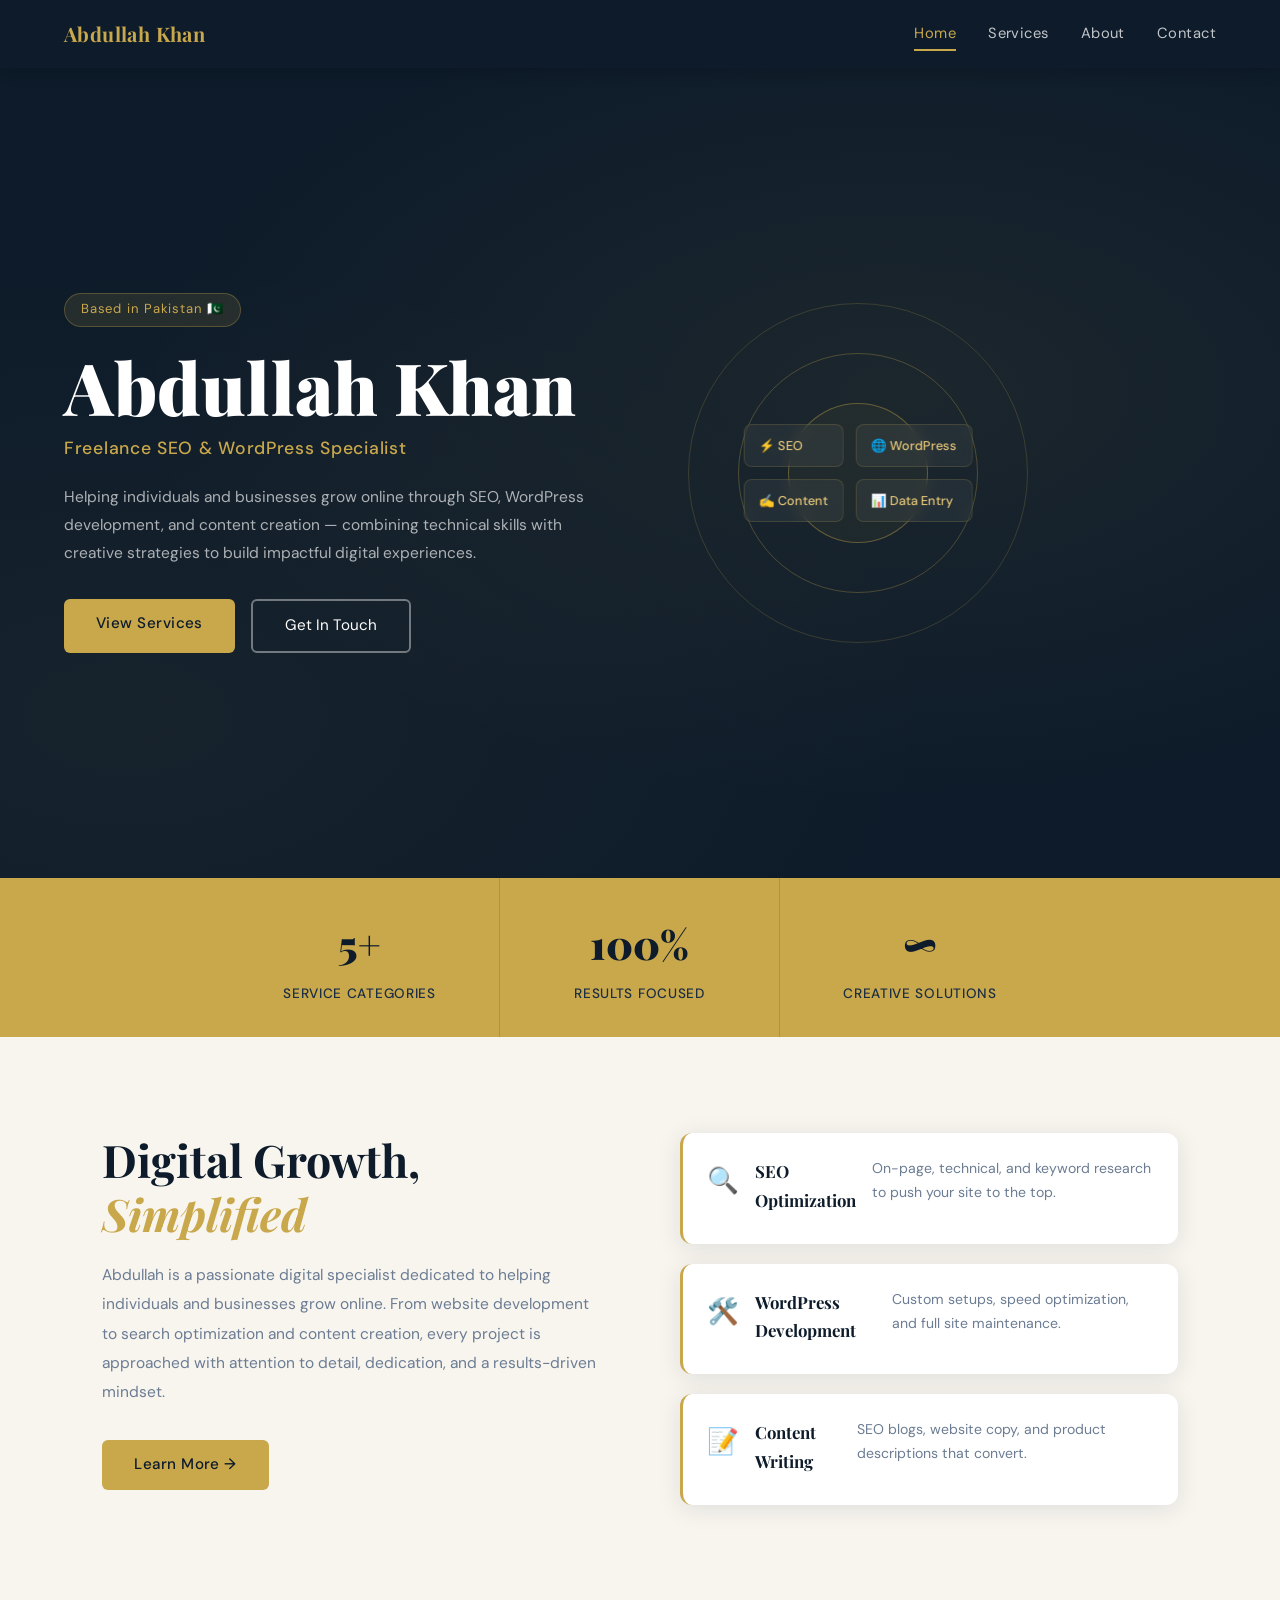
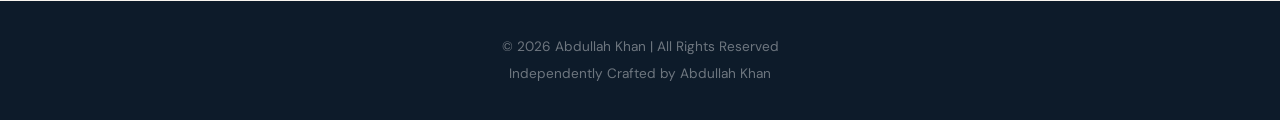
<file: index.html>
<!DOCTYPE html>
<html lang="en">
<head>
  <meta charset="UTF-8" />
  <meta name="viewport" content="width=device-width, initial-scale=1.0" />
  <title>Abdullah Khan | Freelance SEO & WordPress Specialist</title>
  <link rel="preconnect" href="https://fonts.googleapis.com">
  <link href="https://fonts.googleapis.com/css2?family=Playfair+Display:wght@400;700;900&family=DM+Sans:wght@300;400;500&display=swap" rel="stylesheet">
  <link rel="stylesheet" href="style.css" />
</head>
<body>

  <!-- NAV -->
  <header class="nav">
    <a href="index.html" class="logo">Abdullah Khan</a>
    <nav>
      <a href="index.html" class="active">Home</a>
      <a href="services.html">Services</a>
      <a href="about.html">About</a>
      <a href="about.html#contact">Contact</a>
    </nav>
    <button class="hamburger" onclick="toggleMenu()">&#9776;</button>
  </header>
  <div class="mobile-menu" id="mobileMenu">
    <a href="index.html">Home</a>
    <a href="services.html">Services</a>
    <a href="about.html">About</a>
    <a href="about.html#contact">Contact</a>
  </div>

  <!-- HERO -->
  <section class="hero">
    <div class="hero-bg"></div>
    <div class="hero-content">
      <span class="hero-tag">Based in Pakistan 🇵🇰</span>
      <h1>Abdullah Khan</h1>
      <p class="hero-sub">Freelance SEO &amp; WordPress Specialist</p>
      <p class="hero-desc">Helping individuals and businesses grow online through SEO, WordPress development, and content creation — combining technical skills with creative strategies to build impactful digital experiences.</p>
      <div class="hero-buttons">
        <a href="services.html" class="btn-primary">View Services</a>
        <a href="about.html#contact" class="btn-outline">Get In Touch</a>
      </div>
    </div>
    <div class="hero-graphic">
      <div class="circle c1"></div>
      <div class="circle c2"></div>
      <div class="circle c3"></div>
      <div class="icon-grid">
        <div class="icon-card">⚡ SEO</div>
        <div class="icon-card">🌐 WordPress</div>
        <div class="icon-card">✍️ Content</div>
        <div class="icon-card">📊 Data Entry</div>
      </div>
    </div>
  </section>

  <!-- HIGHLIGHTS -->
  <section class="highlights">
    <div class="highlight-item">
      <span class="hi-num">5+</span>
      <span class="hi-label">Service Categories</span>
    </div>
    <div class="highlight-item">
      <span class="hi-num">100%</span>
      <span class="hi-label">Results Focused</span>
    </div>
    <div class="highlight-item">
      <span class="hi-num">∞</span>
      <span class="hi-label">Creative Solutions</span>
    </div>
  </section>

  <!-- INTRO -->
  <section class="intro-section">
    <div class="intro-text">
      <h2>Digital Growth, <em>Simplified</em></h2>
      <p>Abdullah is a passionate digital specialist dedicated to helping individuals and businesses grow online. From website development to search optimization and content creation, every project is approached with attention to detail, dedication, and a results-driven mindset.</p>
      <a href="about.html" class="btn-primary">Learn More →</a>
    </div>
    <div class="intro-cards">
      <div class="icard">
        <div class="icard-icon">🔍</div>
        <h3>SEO Optimization</h3>
        <p>On-page, technical, and keyword research to push your site to the top.</p>
      </div>
      <div class="icard">
        <div class="icard-icon">🛠️</div>
        <h3>WordPress Development</h3>
        <p>Custom setups, speed optimization, and full site maintenance.</p>
      </div>
      <div class="icard">
        <div class="icard-icon">📝</div>
        <h3>Content Writing</h3>
        <p>SEO blogs, website copy, and product descriptions that convert.</p>
      </div>
    </div>
  </section>

  <!-- FOOTER -->
  <footer>
    <p>© 2026 Abdullah Khan | All Rights Reserved</p>
    <p>Independently Crafted by Abdullah Khan</p>
  </footer>

  <script>
    function toggleMenu() {
      document.getElementById('mobileMenu').classList.toggle('open');
    }
  </script>
</body>
</html>
</file>
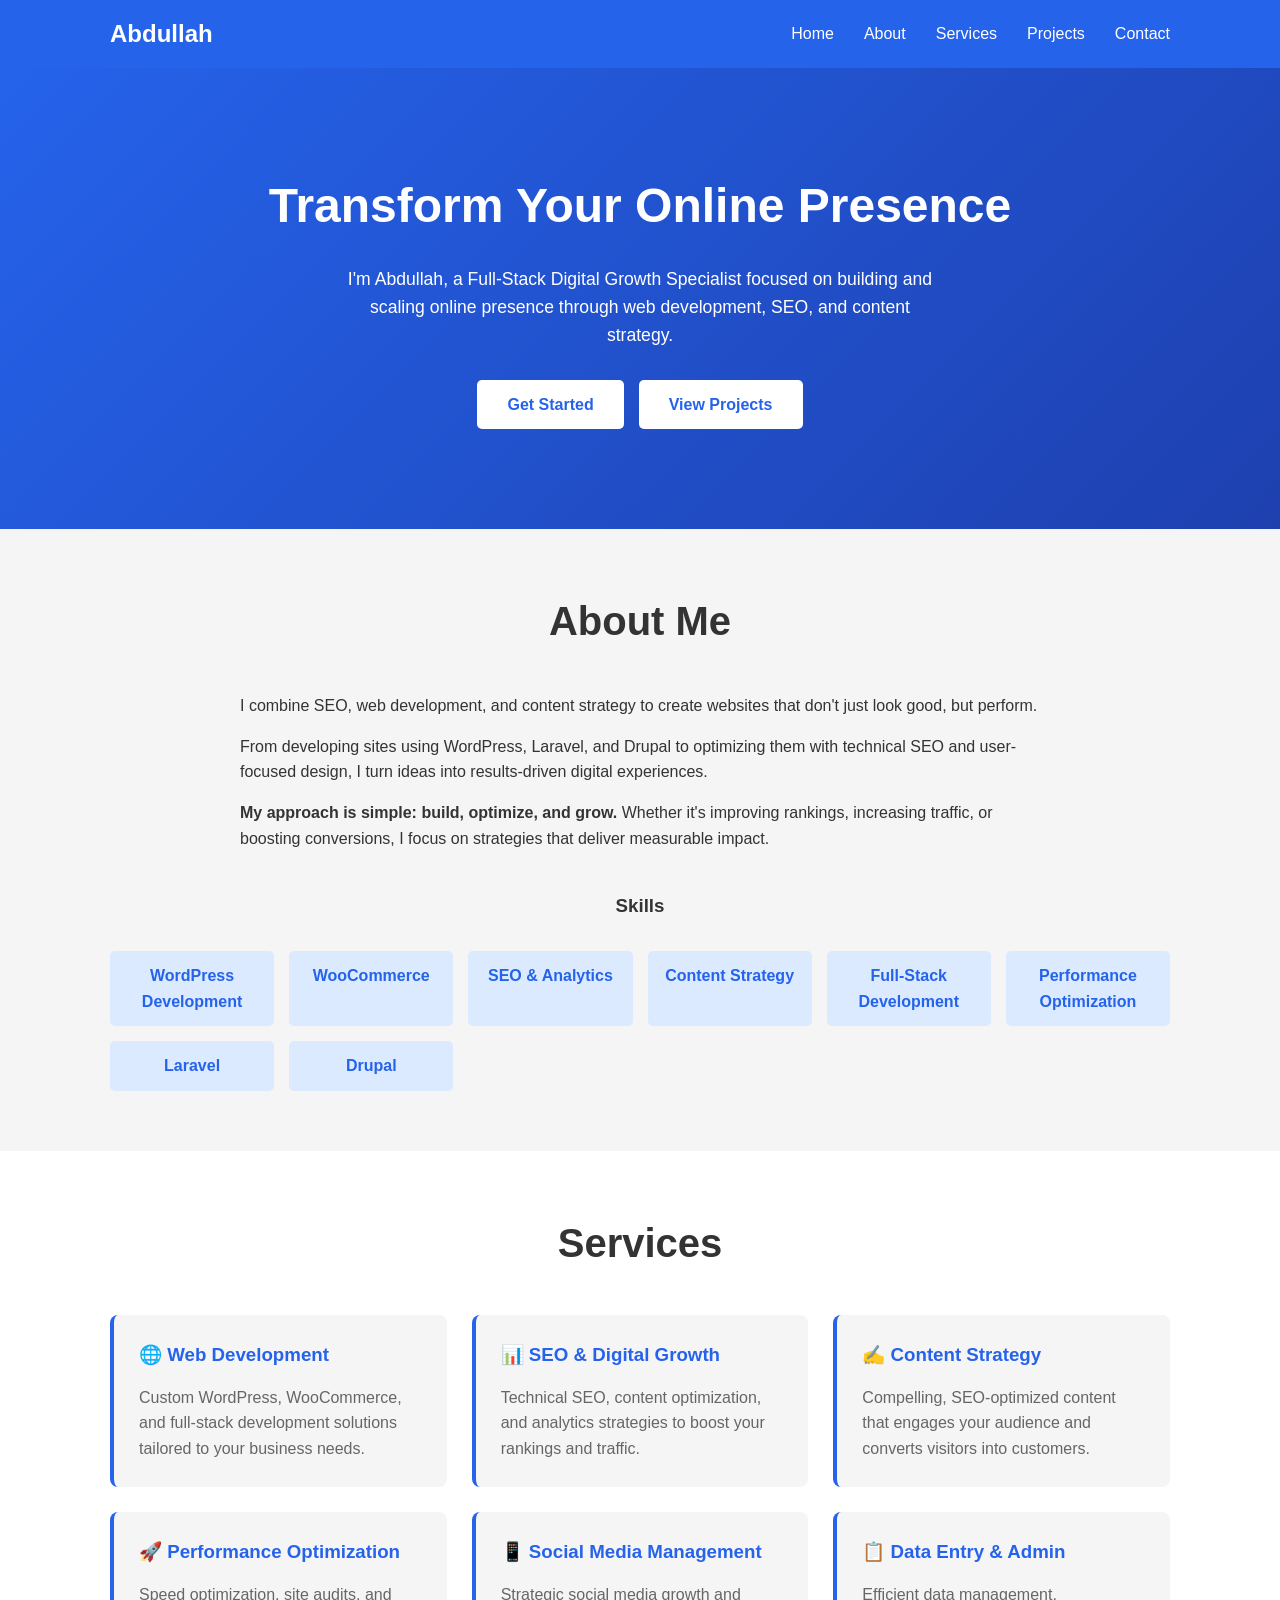
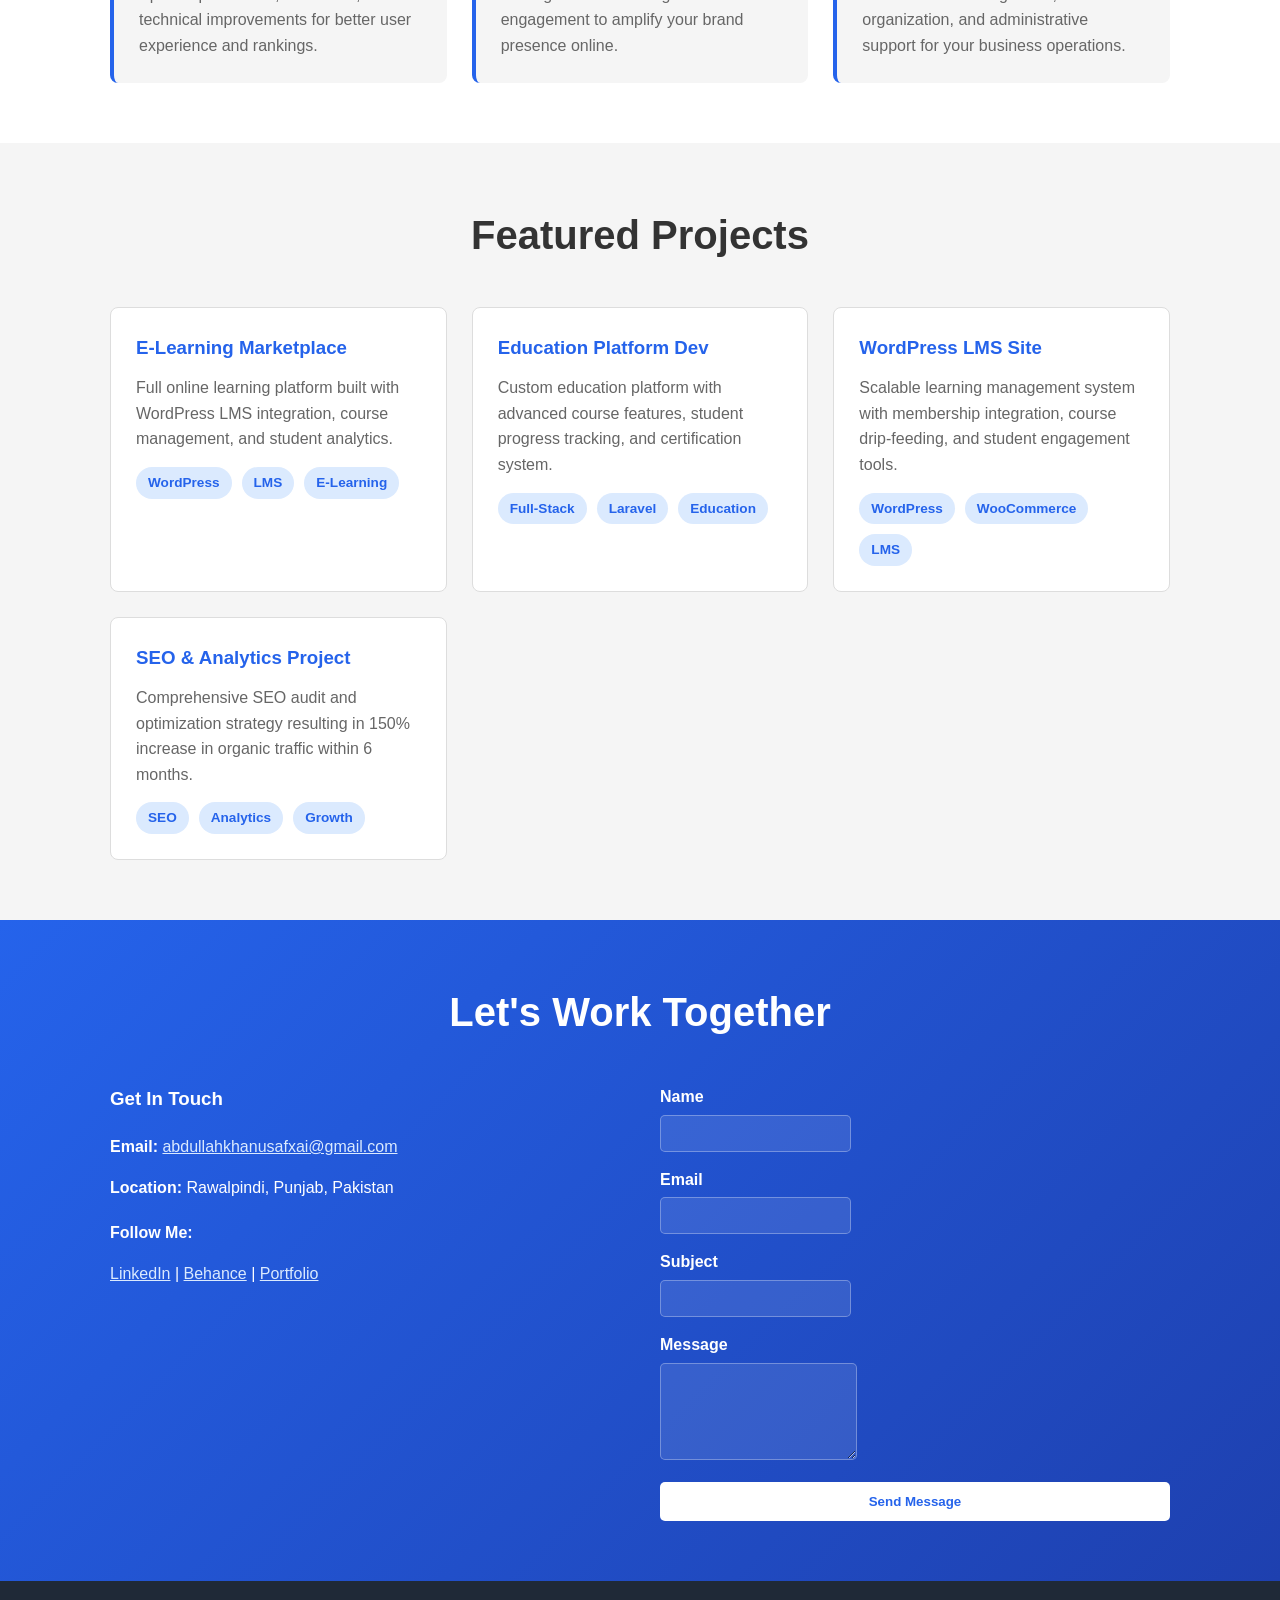
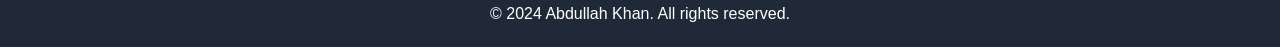
<file: portfolio-complete.html>
<!DOCTYPE html>
<html lang="en">
<head>
    <meta charset="UTF-8">
    <meta name="viewport" content="width=device-width, initial-scale=1.0">
    <title>Abdullah Khan - Portfolio</title>
    <style>
        * { margin: 0; padding: 0; box-sizing: border-box; }
        body { font-family: Arial, sans-serif; line-height: 1.6; color: #333; }
        
        /* Navigation */
        nav { background: #2563eb; padding: 15px 0; position: sticky; top: 0; z-index: 100; }
        nav .container { max-width: 1100px; margin: 0 auto; padding: 0 20px; display: flex; justify-content: space-between; align-items: center; }
        nav .logo { color: white; font-size: 1.5rem; font-weight: bold; }
        nav ul { list-style: none; display: flex; gap: 30px; }
        nav a { color: white; text-decoration: none; font-weight: 500; transition: 0.3s; }
        nav a:hover { opacity: 0.8; }
        
        /* Container */
        .container { max-width: 1100px; margin: 0 auto; padding: 0 20px; }
        section { padding: 60px 0; }
        
        /* Hero */
        .hero { background: linear-gradient(135deg, #2563eb, #1e40af); color: white; text-align: center; padding: 100px 0; }
        .hero h1 { font-size: 3rem; margin-bottom: 20px; }
        .hero p { font-size: 1.1rem; margin-bottom: 30px; max-width: 600px; margin-left: auto; margin-right: auto; }
        .buttons { display: flex; gap: 15px; justify-content: center; flex-wrap: wrap; }
        .btn { padding: 12px 30px; border-radius: 5px; text-decoration: none; font-weight: bold; cursor: pointer; border: none; transition: 0.3s; }
        .btn-white { background: white; color: #2563eb; }
        .btn-white:hover { opacity: 0.9; transform: scale(1.05); }
        
        /* About */
        .about { background: #f5f5f5; }
        .about h2, .services h2, .projects h2, .contact h2 { font-size: 2.5rem; text-align: center; margin-bottom: 40px; }
        .about p { max-width: 800px; margin: 0 auto 15px; }
        .skills { display: grid; grid-template-columns: repeat(auto-fit, minmax(150px, 1fr)); gap: 15px; margin-top: 30px; }
        .skill { background: #dbeafe; color: #2563eb; padding: 12px; text-align: center; border-radius: 5px; font-weight: bold; }
        
        /* Services */
        .services { background: white; }
        .services-grid { display: grid; grid-template-columns: repeat(auto-fit, minmax(280px, 1fr)); gap: 25px; margin-top: 40px; }
        .service-card { background: #f5f5f5; padding: 25px; border-radius: 8px; border-left: 4px solid #2563eb; transition: 0.3s; }
        .service-card:hover { transform: translateY(-5px); box-shadow: 0 5px 15px rgba(0,0,0,0.1); }
        .service-card h3 { margin-bottom: 15px; color: #2563eb; }
        .service-card p { color: #666; }
        
        /* Projects */
        .projects { background: #f5f5f5; }
        .projects-grid { display: grid; grid-template-columns: repeat(auto-fit, minmax(280px, 1fr)); gap: 25px; margin-top: 40px; }
        .project-card { background: white; padding: 25px; border-radius: 8px; border: 1px solid #ddd; transition: 0.3s; }
        .project-card:hover { transform: translateY(-5px); box-shadow: 0 5px 15px rgba(0,0,0,0.1); }
        .project-card h3 { color: #2563eb; margin-bottom: 12px; }
        .project-card p { color: #666; margin-bottom: 15px; }
        .tags { display: flex; gap: 10px; flex-wrap: wrap; }
        .tag { background: #dbeafe; color: #2563eb; padding: 5px 12px; border-radius: 20px; font-size: 0.85rem; font-weight: bold; }
        
        /* Contact */
        .contact { background: linear-gradient(135deg, #2563eb, #1e40af); color: white; }
        .contact h2 { color: white; }
        .contact-content { display: grid; grid-template-columns: 1fr 1fr; gap: 40px; margin-top: 40px; }
        .contact-info h3 { color: white; margin-bottom: 20px; }
        .contact-info p { margin-bottom: 15px; }
        .contact-info a { color: #dbeafe; text-decoration: underline; }
        .contact-form { display: flex; flex-direction: column; gap: 15px; }
        .form-group label { color: white; font-weight: bold; margin-bottom: 5px; display: block; }
        .form-group input, .form-group textarea { padding: 10px; border: 1px solid rgba(255,255,255,0.3); background: rgba(255,255,255,0.1); color: white; border-radius: 5px; font-family: Arial; }
        .form-group input::placeholder, .form-group textarea::placeholder { color: rgba(255,255,255,0.7); }
        
        /* Footer */
        footer { background: #1f2937; color: white; text-align: center; padding: 20px 0; }
        
        /* Responsive */
        @media (max-width: 768px) {
            nav ul { gap: 15px; }
            .hero h1 { font-size: 2rem; }
            .buttons { flex-direction: column; }
            .btn { width: 100%; }
            .contact-content { grid-template-columns: 1fr; }
            .skills { grid-template-columns: repeat(2, 1fr); }
        }
    </style>
</head>
<body>
    <!-- Navigation -->
    <nav>
        <div class="container">
            <div class="logo">Abdullah</div>
            <ul>
                <li><a href="#home">Home</a></li>
                <li><a href="#about">About</a></li>
                <li><a href="#services">Services</a></li>
                <li><a href="#projects">Projects</a></li>
                <li><a href="#contact">Contact</a></li>
            </ul>
        </div>
    </nav>

    <!-- Hero -->
    <section class="hero" id="home">
        <div class="container">
            <h1>Transform Your Online Presence</h1>
            <p>I'm Abdullah, a Full-Stack Digital Growth Specialist focused on building and scaling online presence through web development, SEO, and content strategy.</p>
            <div class="buttons">
                <a href="#contact" class="btn btn-white">Get Started</a>
                <a href="#projects" class="btn btn-white">View Projects</a>
            </div>
        </div>
    </section>

    <!-- About -->
    <section class="about" id="about">
        <div class="container">
            <h2>About Me</h2>
            <p>I combine SEO, web development, and content strategy to create websites that don't just look good, but perform.</p>
            <p>From developing sites using WordPress, Laravel, and Drupal to optimizing them with technical SEO and user-focused design, I turn ideas into results-driven digital experiences.</p>
            <p><strong>My approach is simple: build, optimize, and grow.</strong> Whether it's improving rankings, increasing traffic, or boosting conversions, I focus on strategies that deliver measurable impact.</p>
            
            <h3 style="text-align: center; margin-top: 40px; margin-bottom: 20px;">Skills</h3>
            <div class="skills">
                <div class="skill">WordPress Development</div>
                <div class="skill">WooCommerce</div>
                <div class="skill">SEO & Analytics</div>
                <div class="skill">Content Strategy</div>
                <div class="skill">Full-Stack Development</div>
                <div class="skill">Performance Optimization</div>
                <div class="skill">Laravel</div>
                <div class="skill">Drupal</div>
            </div>
        </div>
    </section>

    <!-- Services -->
    <section class="services" id="services">
        <div class="container">
            <h2>Services</h2>
            <div class="services-grid">
                <div class="service-card">
                    <h3>🌐 Web Development</h3>
                    <p>Custom WordPress, WooCommerce, and full-stack development solutions tailored to your business needs.</p>
                </div>
                <div class="service-card">
                    <h3>📊 SEO & Digital Growth</h3>
                    <p>Technical SEO, content optimization, and analytics strategies to boost your rankings and traffic.</p>
                </div>
                <div class="service-card">
                    <h3>✍️ Content Strategy</h3>
                    <p>Compelling, SEO-optimized content that engages your audience and converts visitors into customers.</p>
                </div>
                <div class="service-card">
                    <h3>🚀 Performance Optimization</h3>
                    <p>Speed optimization, site audits, and technical improvements for better user experience and rankings.</p>
                </div>
                <div class="service-card">
                    <h3>📱 Social Media Management</h3>
                    <p>Strategic social media growth and engagement to amplify your brand presence online.</p>
                </div>
                <div class="service-card">
                    <h3>📋 Data Entry & Admin</h3>
                    <p>Efficient data management, organization, and administrative support for your business operations.</p>
                </div>
            </div>
        </div>
    </section>

    <!-- Projects -->
    <section class="projects" id="projects">
        <div class="container">
            <h2>Featured Projects</h2>
            <div class="projects-grid">
                <div class="project-card">
                    <h3>E-Learning Marketplace</h3>
                    <p>Full online learning platform built with WordPress LMS integration, course management, and student analytics.</p>
                    <div class="tags">
                        <span class="tag">WordPress</span>
                        <span class="tag">LMS</span>
                        <span class="tag">E-Learning</span>
                    </div>
                </div>
                <div class="project-card">
                    <h3>Education Platform Dev</h3>
                    <p>Custom education platform with advanced course features, student progress tracking, and certification system.</p>
                    <div class="tags">
                        <span class="tag">Full-Stack</span>
                        <span class="tag">Laravel</span>
                        <span class="tag">Education</span>
                    </div>
                </div>
                <div class="project-card">
                    <h3>WordPress LMS Site</h3>
                    <p>Scalable learning management system with membership integration, course drip-feeding, and student engagement tools.</p>
                    <div class="tags">
                        <span class="tag">WordPress</span>
                        <span class="tag">WooCommerce</span>
                        <span class="tag">LMS</span>
                    </div>
                </div>
                <div class="project-card">
                    <h3>SEO & Analytics Project</h3>
                    <p>Comprehensive SEO audit and optimization strategy resulting in 150% increase in organic traffic within 6 months.</p>
                    <div class="tags">
                        <span class="tag">SEO</span>
                        <span class="tag">Analytics</span>
                        <span class="tag">Growth</span>
                    </div>
                </div>
            </div>
        </div>
    </section>

    <!-- Contact -->
    <section class="contact" id="contact">
        <div class="container">
            <h2>Let's Work Together</h2>
            <div class="contact-content">
                <div class="contact-info">
                    <h3>Get In Touch</h3>
                    <p><strong>Email:</strong> <a href="mailto:abdullahkhanusafxai@gmail.com">abdullahkhanusafxai@gmail.com</a></p>
                    <p><strong>Location:</strong> Rawalpindi, Punjab, Pakistan</p>
                    <p style="margin-top: 20px;"><strong>Follow Me:</strong></p>
                    <p>
                        <a href="https://www.linkedin.com/in/itsabdullahx" target="_blank">LinkedIn</a> | 
                        <a href="https://www.behance.net/abdullahcv" target="_blank">Behance</a> | 
                        <a href="https://about.me/abdullahkhanyousafzai" target="_blank">Portfolio</a>
                    </p>
                </div>
                <form class="contact-form" onsubmit="handleSubmit(event)">
                    <div class="form-group">
                        <label>Name</label>
                        <input type="text" required>
                    </div>
                    <div class="form-group">
                        <label>Email</label>
                        <input type="email" required>
                    </div>
                    <div class="form-group">
                        <label>Subject</label>
                        <input type="text" required>
                    </div>
                    <div class="form-group">
                        <label>Message</label>
                        <textarea rows="5" required></textarea>
                    </div>
                    <button type="submit" class="btn btn-white">Send Message</button>
                </form>
            </div>
        </div>
    </section>

    <!-- Footer -->
    <footer>
        <p>&copy; 2024 Abdullah Khan. All rights reserved.</p>
    </footer>

    <script>
        function handleSubmit(event) {
            event.preventDefault();
            alert('Thank you for your message! I will get back to you soon.');
            event.target.reset();
        }

        document.querySelectorAll('a[href^="#"]').forEach(anchor => {
            anchor.addEventListener('click', function (e) {
                const href = this.getAttribute('href');
                if (href !== '#') {
                    e.preventDefault();
                    const target = document.querySelector(href);
                    if (target) {
                        target.scrollIntoView({ behavior: 'smooth' });
                    }
                }
            });
        });
    </script>
</body>
</html>
</file>
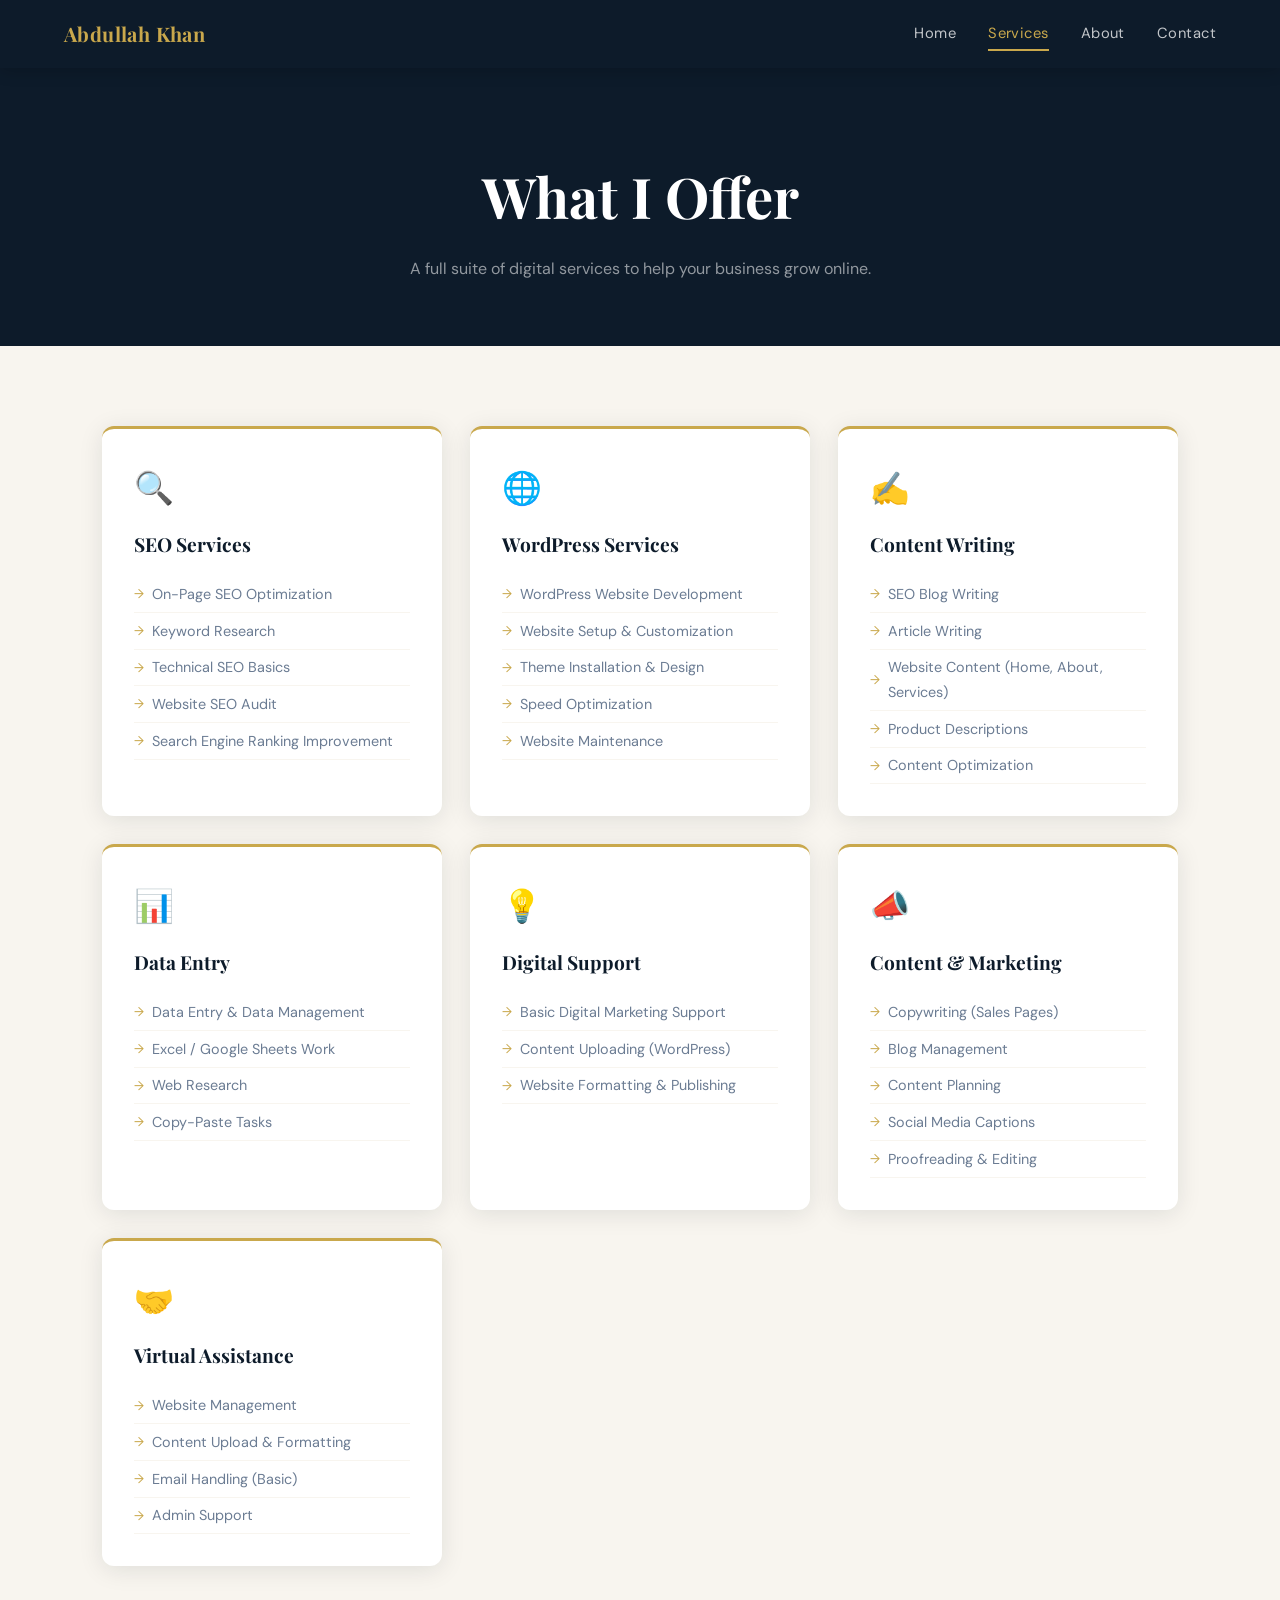
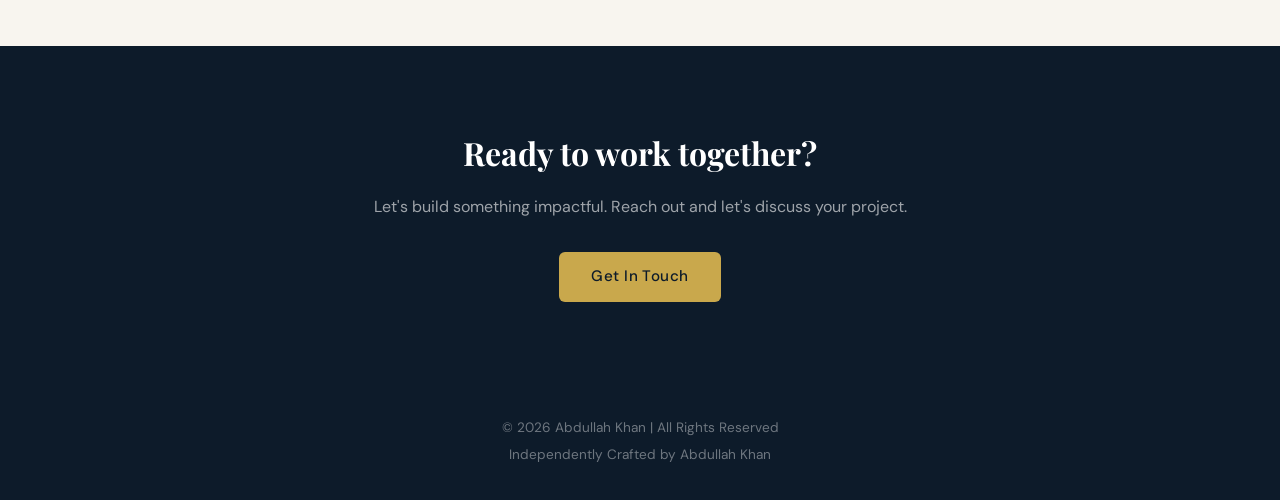
<file: services.html>
<!DOCTYPE html>
<html lang="en">
<head>
  <meta charset="UTF-8" />
  <meta name="viewport" content="width=device-width, initial-scale=1.0" />
  <title>Services | Abdullah Khan</title>
  <link rel="preconnect" href="https://fonts.googleapis.com">
  <link href="https://fonts.googleapis.com/css2?family=Playfair+Display:wght@400;700;900&family=DM+Sans:wght@300;400;500&display=swap" rel="stylesheet">
  <link rel="stylesheet" href="style.css" />
</head>
<body>

  <header class="nav">
    <a href="index.html" class="logo">Abdullah Khan</a>
    <nav>
      <a href="index.html">Home</a>
      <a href="services.html" class="active">Services</a>
      <a href="about.html">About</a>
      <a href="about.html#contact">Contact</a>
    </nav>
    <button class="hamburger" onclick="toggleMenu()">&#9776;</button>
  </header>
  <div class="mobile-menu" id="mobileMenu">
    <a href="index.html">Home</a>
    <a href="services.html">Services</a>
    <a href="about.html">About</a>
    <a href="about.html#contact">Contact</a>
  </div>

  <!-- PAGE HERO -->
  <section class="page-hero">
    <h1>What I Offer</h1>
    <p>A full suite of digital services to help your business grow online.</p>
  </section>

  <!-- SERVICES GRID -->
  <section class="services-section">

    <div class="service-card">
      <div class="sc-icon">🔍</div>
      <h2>SEO Services</h2>
      <ul>
        <li>On-Page SEO Optimization</li>
        <li>Keyword Research</li>
        <li>Technical SEO Basics</li>
        <li>Website SEO Audit</li>
        <li>Search Engine Ranking Improvement</li>
      </ul>
    </div>

    <div class="service-card">
      <div class="sc-icon">🌐</div>
      <h2>WordPress Services</h2>
      <ul>
        <li>WordPress Website Development</li>
        <li>Website Setup &amp; Customization</li>
        <li>Theme Installation &amp; Design</li>
        <li>Speed Optimization</li>
        <li>Website Maintenance</li>
      </ul>
    </div>

    <div class="service-card">
      <div class="sc-icon">✍️</div>
      <h2>Content Writing</h2>
      <ul>
        <li>SEO Blog Writing</li>
        <li>Article Writing</li>
        <li>Website Content (Home, About, Services)</li>
        <li>Product Descriptions</li>
        <li>Content Optimization</li>
      </ul>
    </div>

    <div class="service-card">
      <div class="sc-icon">📊</div>
      <h2>Data Entry</h2>
      <ul>
        <li>Data Entry &amp; Data Management</li>
        <li>Excel / Google Sheets Work</li>
        <li>Web Research</li>
        <li>Copy-Paste Tasks</li>
      </ul>
    </div>

    <div class="service-card">
      <div class="sc-icon">💡</div>
      <h2>Digital Support</h2>
      <ul>
        <li>Basic Digital Marketing Support</li>
        <li>Content Uploading (WordPress)</li>
        <li>Website Formatting &amp; Publishing</li>
      </ul>
    </div>

    <div class="service-card">
      <div class="sc-icon">📣</div>
      <h2>Content &amp; Marketing</h2>
      <ul>
        <li>Copywriting (Sales Pages)</li>
        <li>Blog Management</li>
        <li>Content Planning</li>
        <li>Social Media Captions</li>
        <li>Proofreading &amp; Editing</li>
      </ul>
    </div>

    <div class="service-card">
      <div class="sc-icon">🤝</div>
      <h2>Virtual Assistance</h2>
      <ul>
        <li>Website Management</li>
        <li>Content Upload &amp; Formatting</li>
        <li>Email Handling (Basic)</li>
        <li>Admin Support</li>
      </ul>
    </div>

  </section>

  <!-- CTA -->
  <section class="cta-section">
    <h2>Ready to work together?</h2>
    <p>Let's build something impactful. Reach out and let's discuss your project.</p>
    <a href="about.html#contact" class="btn-primary">Get In Touch</a>
  </section>

  <footer>
    <p>© 2026 Abdullah Khan | All Rights Reserved</p>
    <p>Independently Crafted by Abdullah Khan</p>
  </footer>

  <script>
    function toggleMenu() {
      document.getElementById('mobileMenu').classList.toggle('open');
    }
  </script>
</body>
</html>
</file>
<file: style.css>
/* =========================================
   ABDULLAH KHAN — PORTFOLIO SITE
   Design: Refined editorial, navy & gold
   ========================================= */

:root {
  --navy: #0d1b2a;
  --navy-mid: #1a2d42;
  --gold: #c9a84c;
  --gold-light: #e8c97a;
  --cream: #f8f5ef;
  --text: #2c3e50;
  --text-light: #6b7c93;
  --white: #ffffff;
  --radius: 12px;
  --shadow: 0 4px 24px rgba(13,27,42,0.10);
  --shadow-lg: 0 12px 48px rgba(13,27,42,0.18);
}

* { margin: 0; padding: 0; box-sizing: border-box; }

html { scroll-behavior: smooth; }

body {
  font-family: 'DM Sans', sans-serif;
  background: var(--cream);
  color: var(--text);
  line-height: 1.7;
}

/* ======= NAV ======= */
.nav {
  position: sticky;
  top: 0;
  z-index: 100;
  background: var(--navy);
  display: flex;
  align-items: center;
  justify-content: space-between;
  padding: 0 5%;
  height: 68px;
  box-shadow: 0 2px 16px rgba(0,0,0,0.2);
}

.logo {
  font-family: 'Playfair Display', serif;
  font-size: 1.25rem;
  font-weight: 700;
  color: var(--gold);
  text-decoration: none;
  letter-spacing: 0.02em;
}

nav {
  display: flex;
  gap: 2rem;
}

nav a {
  color: rgba(255,255,255,0.75);
  text-decoration: none;
  font-size: 0.92rem;
  font-weight: 400;
  letter-spacing: 0.03em;
  transition: color 0.2s;
  position: relative;
}

nav a::after {
  content: '';
  position: absolute;
  bottom: -4px;
  left: 0;
  width: 0;
  height: 2px;
  background: var(--gold);
  transition: width 0.25s;
}

nav a:hover, nav a.active {
  color: var(--gold);
}
nav a:hover::after, nav a.active::after {
  width: 100%;
}

.hamburger {
  display: none;
  background: none;
  border: none;
  color: var(--gold);
  font-size: 1.6rem;
  cursor: pointer;
}

.mobile-menu {
  display: none;
  flex-direction: column;
  background: var(--navy-mid);
  padding: 1rem 5%;
  gap: 0.75rem;
}
.mobile-menu a {
  color: rgba(255,255,255,0.85);
  text-decoration: none;
  font-size: 1rem;
  padding: 0.4rem 0;
  border-bottom: 1px solid rgba(255,255,255,0.08);
}
.mobile-menu.open { display: flex; }

/* ======= BUTTONS ======= */
.btn-primary {
  display: inline-block;
  background: var(--gold);
  color: var(--navy);
  padding: 0.75rem 2rem;
  border-radius: 6px;
  font-weight: 500;
  font-size: 0.95rem;
  text-decoration: none;
  letter-spacing: 0.03em;
  transition: background 0.2s, transform 0.15s, box-shadow 0.2s;
  border: none;
  cursor: pointer;
}
.btn-primary:hover {
  background: var(--gold-light);
  transform: translateY(-2px);
  box-shadow: 0 6px 20px rgba(201,168,76,0.3);
}

.btn-outline {
  display: inline-block;
  border: 2px solid rgba(255,255,255,0.4);
  color: var(--white);
  padding: 0.75rem 2rem;
  border-radius: 6px;
  font-weight: 400;
  font-size: 0.95rem;
  text-decoration: none;
  transition: border-color 0.2s, color 0.2s;
}
.btn-outline:hover {
  border-color: var(--gold);
  color: var(--gold);
}

/* ======= HERO (HOME) ======= */
.hero {
  position: relative;
  min-height: 90vh;
  display: flex;
  align-items: center;
  overflow: hidden;
  background: var(--navy);
  padding: 4rem 5%;
  gap: 4rem;
}

.hero-bg {
  position: absolute;
  inset: 0;
  background: radial-gradient(ellipse at 70% 40%, rgba(201,168,76,0.08) 0%, transparent 60%),
              radial-gradient(ellipse at 10% 80%, rgba(201,168,76,0.05) 0%, transparent 50%);
}

.hero-content {
  position: relative;
  z-index: 2;
  flex: 1;
  max-width: 560px;
  animation: fadeUp 0.8s ease both;
}

.hero-tag {
  display: inline-block;
  background: rgba(201,168,76,0.12);
  border: 1px solid rgba(201,168,76,0.3);
  color: var(--gold);
  padding: 0.3rem 1rem;
  border-radius: 100px;
  font-size: 0.82rem;
  letter-spacing: 0.06em;
  margin-bottom: 1.25rem;
}

.hero h1 {
  font-family: 'Playfair Display', serif;
  font-size: clamp(2.8rem, 6vw, 4.5rem);
  font-weight: 900;
  color: var(--white);
  line-height: 1.1;
  margin-bottom: 0.5rem;
}

.hero-sub {
  font-size: 1.1rem;
  color: var(--gold);
  font-weight: 500;
  margin-bottom: 1.25rem;
  letter-spacing: 0.04em;
}

.hero-desc {
  color: rgba(255,255,255,0.65);
  font-size: 0.97rem;
  margin-bottom: 2rem;
  line-height: 1.8;
}

.hero-buttons {
  display: flex;
  gap: 1rem;
  flex-wrap: wrap;
}

/* HERO GRAPHIC */
.hero-graphic {
  position: relative;
  flex: 0 0 340px;
  height: 340px;
  animation: fadeUp 0.8s 0.2s ease both;
}

.circle {
  position: absolute;
  border-radius: 50%;
  border: 1px solid rgba(201,168,76,0.2);
}
.c1 { width: 340px; height: 340px; top: 0; left: 0; }
.c2 { width: 240px; height: 240px; top: 50px; left: 50px; border-color: rgba(201,168,76,0.3); }
.c3 { width: 140px; height: 140px; top: 100px; left: 100px; background: rgba(201,168,76,0.05); border-color: rgba(201,168,76,0.4); }

.icon-grid {
  position: absolute;
  top: 50%;
  left: 50%;
  transform: translate(-50%, -50%);
  display: grid;
  grid-template-columns: 1fr 1fr;
  gap: 0.75rem;
}

.icon-card {
  background: rgba(255,255,255,0.05);
  border: 1px solid rgba(201,168,76,0.2);
  color: var(--gold-light);
  padding: 0.6rem 0.9rem;
  border-radius: 8px;
  font-size: 0.8rem;
  font-weight: 500;
  backdrop-filter: blur(6px);
  white-space: nowrap;
}

/* ======= HIGHLIGHTS ======= */
.highlights {
  background: var(--gold);
  display: flex;
  justify-content: center;
  gap: 0;
}

.highlight-item {
  flex: 1;
  max-width: 280px;
  display: flex;
  flex-direction: column;
  align-items: center;
  padding: 2rem 1rem;
  border-right: 1px solid rgba(13,27,42,0.15);
}
.highlight-item:last-child { border-right: none; }

.hi-num {
  font-family: 'Playfair Display', serif;
  font-size: 2.5rem;
  font-weight: 900;
  color: var(--navy);
}
.hi-label {
  font-size: 0.85rem;
  font-weight: 500;
  color: var(--navy-mid);
  letter-spacing: 0.05em;
  text-transform: uppercase;
  margin-top: 0.25rem;
}

/* ======= INTRO SECTION ======= */
.intro-section {
  display: flex;
  gap: 5rem;
  align-items: flex-start;
  padding: 6rem 8%;
}

.intro-text {
  flex: 1;
  animation: fadeUp 0.6s ease both;
}
.intro-text h2 {
  font-family: 'Playfair Display', serif;
  font-size: clamp(1.8rem, 3.5vw, 2.8rem);
  color: var(--navy);
  margin-bottom: 1.25rem;
  line-height: 1.2;
}
.intro-text h2 em {
  color: var(--gold);
  font-style: italic;
}
.intro-text p {
  color: var(--text-light);
  font-size: 0.97rem;
  margin-bottom: 2rem;
  line-height: 1.9;
}

.intro-cards {
  flex: 1;
  display: flex;
  flex-direction: column;
  gap: 1.25rem;
}

.icard {
  background: var(--white);
  border-radius: var(--radius);
  padding: 1.5rem;
  box-shadow: var(--shadow);
  display: flex;
  gap: 1rem;
  align-items: flex-start;
  transition: transform 0.2s, box-shadow 0.2s;
  border-left: 3px solid var(--gold);
}
.icard:hover {
  transform: translateY(-3px);
  box-shadow: var(--shadow-lg);
}
.icard-icon { font-size: 1.6rem; flex-shrink: 0; margin-top: 2px; }
.icard h3 {
  font-family: 'Playfair Display', serif;
  font-size: 1.05rem;
  color: var(--navy);
  margin-bottom: 0.35rem;
}
.icard p { font-size: 0.88rem; color: var(--text-light); }

/* ======= PAGE HERO ======= */
.page-hero {
  background: var(--navy);
  padding: 5rem 8% 4rem;
  text-align: center;
}
.page-hero h1 {
  font-family: 'Playfair Display', serif;
  font-size: clamp(2.2rem, 5vw, 3.5rem);
  color: var(--white);
  margin-bottom: 0.75rem;
}
.page-hero p {
  color: rgba(255,255,255,0.55);
  font-size: 1rem;
}

/* ======= SERVICES SECTION ======= */
.services-section {
  display: grid;
  grid-template-columns: repeat(auto-fill, minmax(300px, 1fr));
  gap: 1.75rem;
  padding: 5rem 8%;
}

.service-card {
  background: var(--white);
  border-radius: var(--radius);
  padding: 2rem;
  box-shadow: var(--shadow);
  transition: transform 0.2s, box-shadow 0.2s;
  border-top: 3px solid var(--gold);
}
.service-card:hover {
  transform: translateY(-4px);
  box-shadow: var(--shadow-lg);
}
.sc-icon { font-size: 2rem; margin-bottom: 0.75rem; }
.service-card h2 {
  font-family: 'Playfair Display', serif;
  font-size: 1.2rem;
  color: var(--navy);
  margin-bottom: 1rem;
}
.service-card ul {
  list-style: none;
  padding: 0;
}
.service-card ul li {
  font-size: 0.9rem;
  color: var(--text-light);
  padding: 0.35rem 0;
  border-bottom: 1px solid var(--cream);
  display: flex;
  align-items: center;
  gap: 0.5rem;
}
.service-card ul li::before {
  content: '→';
  color: var(--gold);
  font-size: 0.8rem;
  flex-shrink: 0;
}

/* ======= CTA SECTION ======= */
.cta-section {
  background: var(--navy);
  text-align: center;
  padding: 5rem 8%;
}
.cta-section h2 {
  font-family: 'Playfair Display', serif;
  font-size: 2rem;
  color: var(--white);
  margin-bottom: 0.75rem;
}
.cta-section p {
  color: rgba(255,255,255,0.6);
  margin-bottom: 2rem;
}

/* ======= ABOUT SECTION ======= */
.about-section {
  display: flex;
  gap: 5rem;
  align-items: flex-start;
  padding: 5rem 8%;
}

.about-image {
  flex: 0 0 220px;
  text-align: center;
}
.about-image img {
  width: 200px;
  height: 290px;
  object-fit: cover;
  border-radius: var(--radius);
  box-shadow: var(--shadow-lg);
  border: 3px solid var(--gold);
}
.about-name-tag {
  display: inline-block;
  margin-top: 1rem;
  background: var(--navy);
  color: var(--gold);
  padding: 0.4rem 1.25rem;
  border-radius: 100px;
  font-size: 0.85rem;
  font-weight: 500;
}

.about-text p {
  color: var(--text-light);
  font-size: 0.97rem;
  line-height: 1.9;
  margin-bottom: 1.25rem;
}

.skills-tags {
  display: flex;
  flex-wrap: wrap;
  gap: 0.5rem;
  margin-top: 1.5rem;
}
.skills-tags span {
  background: var(--navy);
  color: var(--gold);
  padding: 0.35rem 0.9rem;
  border-radius: 100px;
  font-size: 0.82rem;
  font-weight: 500;
  letter-spacing: 0.03em;
}

/* ======= CONTACT SECTION ======= */
.contact-section {
  background: var(--cream);
  padding: 5rem 8%;
}
.contact-inner {
  max-width: 620px;
  margin: 0 auto;
}
.contact-inner h2 {
  font-family: 'Playfair Display', serif;
  font-size: 2rem;
  color: var(--navy);
  margin-bottom: 0.5rem;
}
.contact-sub {
  color: var(--text-light);
  margin-bottom: 2rem;
}
.contact-email {
  display: flex;
  align-items: center;
  gap: 0.75rem;
  margin-bottom: 2.5rem;
  padding: 1rem 1.5rem;
  background: var(--white);
  border-radius: var(--radius);
  box-shadow: var(--shadow);
  border-left: 3px solid var(--gold);
}
.contact-email a {
  color: var(--navy);
  text-decoration: none;
  font-weight: 500;
}
.contact-email a:hover { color: var(--gold); }

.contact-form { display: flex; flex-direction: column; gap: 1.25rem; }
.form-group { display: flex; flex-direction: column; gap: 0.4rem; }
.form-group label {
  font-size: 0.85rem;
  font-weight: 500;
  color: var(--navy);
  letter-spacing: 0.03em;
}
.form-group input,
.form-group textarea {
  padding: 0.75rem 1rem;
  border: 1.5px solid #dde3ec;
  border-radius: 8px;
  font-family: 'DM Sans', sans-serif;
  font-size: 0.95rem;
  color: var(--text);
  background: var(--white);
  transition: border-color 0.2s;
  resize: vertical;
}
.form-group input:focus,
.form-group textarea:focus {
  outline: none;
  border-color: var(--gold);
}
.form-note {
  color: var(--gold);
  font-size: 0.9rem;
  font-weight: 500;
}

/* ======= FOOTER ======= */
footer {
  background: var(--navy);
  text-align: center;
  padding: 2rem 5%;
  color: rgba(255,255,255,0.4);
  font-size: 0.85rem;
  line-height: 2;
}

/* ======= ANIMATIONS ======= */
@keyframes fadeUp {
  from { opacity: 0; transform: translateY(24px); }
  to   { opacity: 1; transform: translateY(0); }
}

/* ======= RESPONSIVE ======= */
@media (max-width: 900px) {
  nav { display: none; }
  .hamburger { display: block; }

  .hero {
    flex-direction: column;
    padding: 3rem 5%;
    min-height: auto;
  }
  .hero-graphic { display: none; }

  .intro-section,
  .about-section {
    flex-direction: column;
    padding: 3rem 5%;
    gap: 2.5rem;
  }

  .about-image { flex: none; width: 100%; }

  .highlights { flex-wrap: wrap; }
  .highlight-item { flex: 0 0 50%; border-right: none; border-bottom: 1px solid rgba(13,27,42,0.15); }

  .services-section { padding: 3rem 5%; }
  .cta-section, .contact-section { padding: 3rem 5%; }
  .page-hero { padding: 3rem 5%; }
}

@media (max-width: 480px) {
  .highlight-item { flex: 0 0 100%; }
  .hero-buttons { flex-direction: column; }
  .btn-primary, .btn-outline { text-align: center; }
}
</file>
